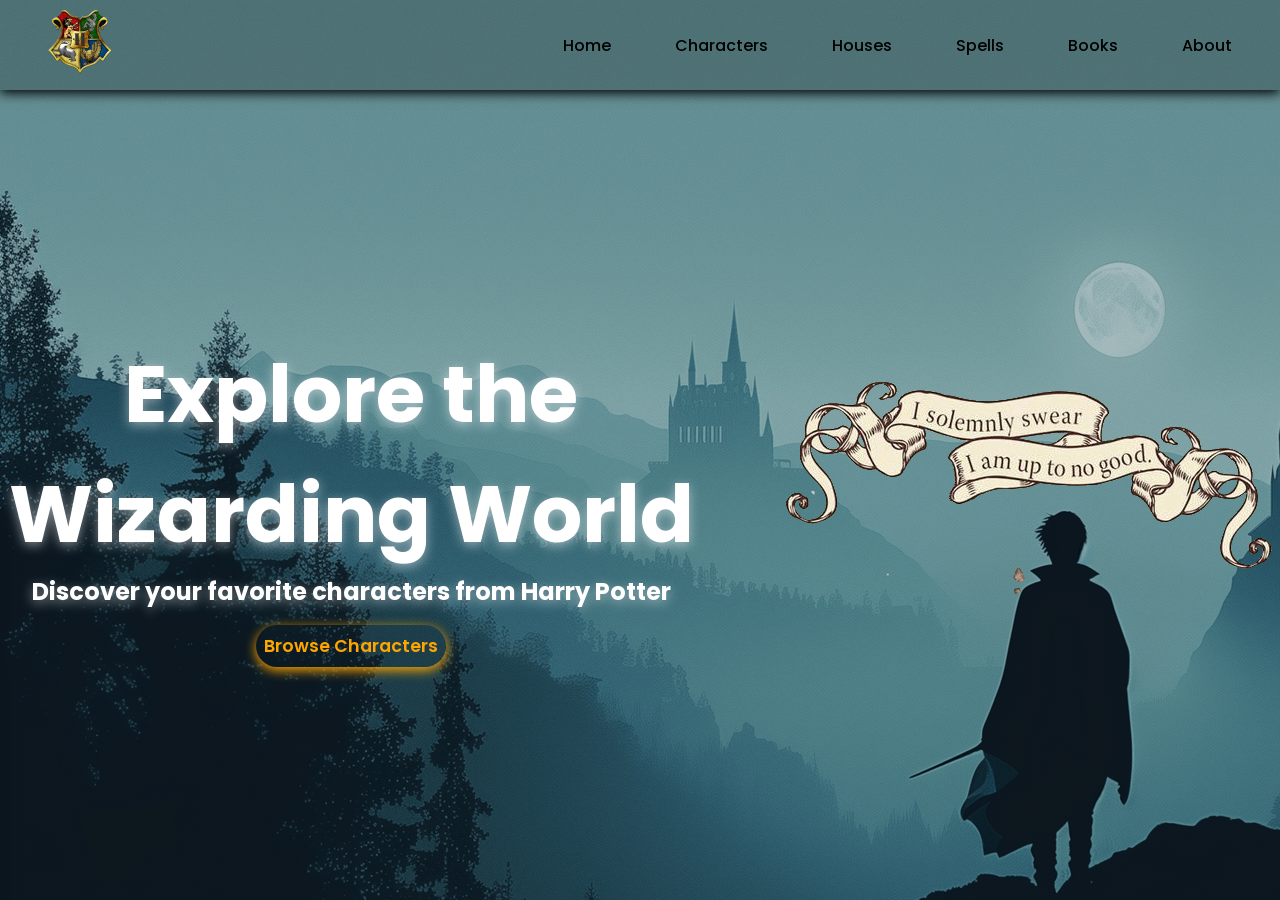
<file: index.html>
<!doctype html>
<html lang="en">
  <head>
    <meta charset="UTF-8" />
    <meta name="viewport" content="width=device-width, initial-scale=1.0" />
    <title>Harry Potter Fan Page</title>
    <link rel="icon" href="Assets/Logo Favicon.png" type="image/x-icon" />
    <link rel="stylesheet" href="style.css" />
    <link rel="preconnect" href="https://fonts.googleapis.com" />
    <link rel="preconnect" href="https://fonts.gstatic.com" crossorigin />
    <link
      href="https://fonts.googleapis.com/css2?family=Poppins:ital,wght@0,100;0,200;0,300;0,400;0,500;0,600;0,700;0,800;0,900;1,100;1,200;1,300;1,400;1,500;1,600;1,700;1,800;1,900&display=swap"
      rel="stylesheet"
    />
  </head>
  <body style="background: linear-gradient(to top, rgba(0, 0, 0, 0.25) 50%, rgba(0, 0, 0, 0.25) 50%), url(Assets/Background.png);">
    <nav id="navbar">
      <a href="index.html"
        ><img src="Assets/Logo Favicon.png" class="logo"
      /></a>
      <div class="links">
        <a href="index.html" data-page="home">Home</a>
        <a href="characters.html" data-page="characters">Characters</a>
        <a href="#" data-page="houses">Houses</a>
        <a href="#" data-page="spells">Spells</a>
        <a href="#" data-page="books">Books</a>
        <a href="#" data-page="about">About</a>
      </div>
    </nav>
    <section id="hero">
      <div class="hero-content">
        <div class="hero-top">
          <h1>Explore the<br />Wizarding World</h1>
          <h2>Discover your favorite characters from Harry Potter</h2>
        </div>
        <div class="hero-bottom">
          <button class="browse-characters">Browse Characters</button>
        </div>
      </div>
      <div class="animation">
        <img src="Assets/gif1.gif" class="logo-gif" alt="gif" />
      </div>
    </section>
  </body>
  <script src="script.js"></script>
</html>
</file>
<file: style.css>
* {
    margin: 0;
    padding: 0;
    box-sizing: border-box;
    font-family: "Poppins", sans-serif;
    font-style: normal;
}

/* Body */

body {
    min-height: 100vh;
    
    background-position: center;
    background-repeat: no-repeat;
    background-size: cover;
}

/* Navbar */

#navbar {
    position: sticky;
    top: 0;
    z-index: 1000;
    background: linear-gradient(to top, rgba(0, 0, 0, 0.2) 50%, rgba(0, 0, 0, 0.2) 50%);
    padding: 0.6rem 3rem;
    box-shadow: 0 0.2rem 0.7rem black;
    display: flex;
    justify-content: space-between;
    align-items: center;
}

#navbar .logo {
    width: 4rem;
    height: 4rem;
}

#navbar .links {
    display: flex;
    gap: 4rem;
}

#navbar .links a {
    text-decoration: none;
    font-weight: 500;
    color: black;
    font-size: 1rem;
    position: relative;
}

#navbar .links a::before {
    content: "";
    position: absolute;
    left: 50%;
    right: 50%;
    bottom: -0.2rem;
    height: 0.2rem;
    width: 0;
    background-color: orange;
    transition: 0.3s ease-out;
}

#navbar .links a:hover::before {
    width: 100%;
    left: 0;
    right: 0;
}

/* Home Page */

/* Hero*/

#hero {
    display: flex;
    flex-direction: row;
    justify-content: center;  
    align-items: center;
    min-height: calc(100vh - 6rem);
    text-align: center;
    gap: 5rem;
}

/* Hero Content */

#hero .hero-content {
    display: flex;
    flex-direction: column;
    justify-content: center;  
    align-items: center;
    text-align: center;
}

/* Hero Top */

#hero .hero-top h1 {
    font-size: 5rem;
    color: white;
    text-shadow: 0 0.2rem 0.7rem rgba(255, 255, 255, 0.5);
    animation: bounce-in 1s ease-in-out;
}

#hero .hero-top h2 {
    color: white;
    font-size: 1.5rem;
    text-shadow: 0 0.2rem 0.7rem rgba(255, 255, 255, 0.5);
    animation: bounce-in 1s ease-in-out;
}

/* Hero Bottom */

#hero .hero-bottom {
    position: relative;
    top: 1rem;
}

#hero .hero-bottom .browse-characters {
    background: transparent;
    border: transparent;
    box-shadow: 0 0.2rem 0.7rem orange;
    padding: 0.5rem;
    font-size: 1.1rem;
    border-radius: 2rem;
    color: orange;
    font-weight: 600;
    cursor: pointer;
    animation: bounce-in 1s ease-in-out;
    transition: all 0.3s ease;
}

#hero .hero-bottom .browse-characters:hover {
    transform: translateY(-5px) scale(1.1);
    box-shadow: 0 0.4rem 1.2rem orange;
    color: white;
    transition: all 0.4s ease;
}

/* Hero-Animation */

#hero .animation .logo-gif {
    animation: bounce-in 1s ease-in-out;
}

@keyframes bounce-in {
    from {
        transform: translateY(8vh);
    }

    to {
        transform: translateY(0vh);
    }
}

/* Characters Page */

/* Ch-Hero */

#ch-hero {
    overflow: hidden;
    display: flex;
    flex-direction: column;
    text-align: center;
}

#ch-hero .heading h1 {
    text-align: center;
    margin-top: 2rem;
    color: #ff9900;
    font-weight: 700;
    font-size: 4rem;
    text-shadow: 0 0.5rem 1rem black;
    animation: fade-in 1s ease;
    transition: all 0.3s ease;
}

#ch-hero .heading h2 {
    text-align: center;
    margin-top: 1rem;
    color: #ffd900;
    font-weight: 600;
    font-size: 1.3rem;
    text-shadow: 0 0.5rem 1rem black;
    animation: fade-in 1s ease;
    transition: all 0.3s ease;
}

@keyframes fade-in {
    from {

        transform: translateY(3rem);
    }

    to {
        transform: translateY(0);
    }
}

#ch-hero .ch-searchBar {
    /* padding: 4rem; */
    margin: 4rem 0;
}

#ch-hero .ch-searchBar input {
    background: linear-gradient(to top, rgba(0, 0, 0, 0.1) 50%, rgba(0, 0, 0, 0.1) 50%);
    border: 0.1rem solid black;
    box-shadow: 0 0.2rem 0.7rem black;
    padding: 0.7rem;
    width: 30vw;
    font-size: 1.2rem;
    border-radius: 1rem;
    font-weight: 500;
    animation: fade-in 1s ease;
    transition: all 0.3s ease;
    color: rgb(255, 255, 255);
}

#ch-hero .ch-searchBar input::placeholder {
    color: rgb(148, 145, 145);
}

#ch-hero .ch-searchBar input:focus {
    outline: 0.14rem solid orange;
    background: linear-gradient(to top, rgba(0, 0, 0, 0.2) 50%, rgba(0, 0, 0, 0.2) 50%);
}

#ch-hero .ch-searchBar button {
    font-size: 1.2rem;
    margin-left: 2rem;
    background: linear-gradient(to top, rgba(0, 0, 0, 0.1) 50%, rgba(0, 0, 0, 0.1) 50%);
    padding: 0.7rem;
    border-radius: 1rem;
    border: 0.1rem solid black;
    box-shadow: 0 0.2rem 0.7rem black;
    cursor: pointer;
    animation: fade-in 1s ease;
    transition: all 0.3s ease;
    color: rgb(194, 191, 191);
}

#ch-hero .ch-searchBar button:hover {
    border: 0.2rem solid orange;
    transform: scale(1.2);
    box-shadow: 0 0.2rem 0.7rem orange;
}

/* Ch-Cards Section */

#ch-cards {
    display: grid;
    max-width: 80vw;
    margin: auto;
    grid-template-columns: repeat(auto-fit, minmax(28rem, 2fr));
    gap: 2rem;
    animation: fade-in 1s ease;
    transition: all 0.3s ease;
}

#ch-cards .cards {
    display: flex;
    margin-bottom: 4rem;
    flex-direction: column;
    justify-content: center;
    align-items: center;
    height: 34rem;
    width: 28rem;
    background: linear-gradient(to top, rgba(0, 0, 0, 0.3) 50%, rgba(0, 0, 0, 0.3) 50%);
    border-radius: 2rem;
    animation: fade-in 1s ease;
    transition: all 0.4s ease;
    box-shadow: 0 0.2rem 0.9rem black;
    z-index: 1;
}

#ch-cards .cards:hover {
    transform: scale(1.15);
    box-shadow: 0 0.5rem 0.9rem black;
    cursor: pointer;
}

#ch-cards .cards .image {
    height: 25rem;
    width: max-content;
}

#ch-cards .cards .details {
    position: relative;
    top: 0.5rem;
    color: white;
}
</file>
